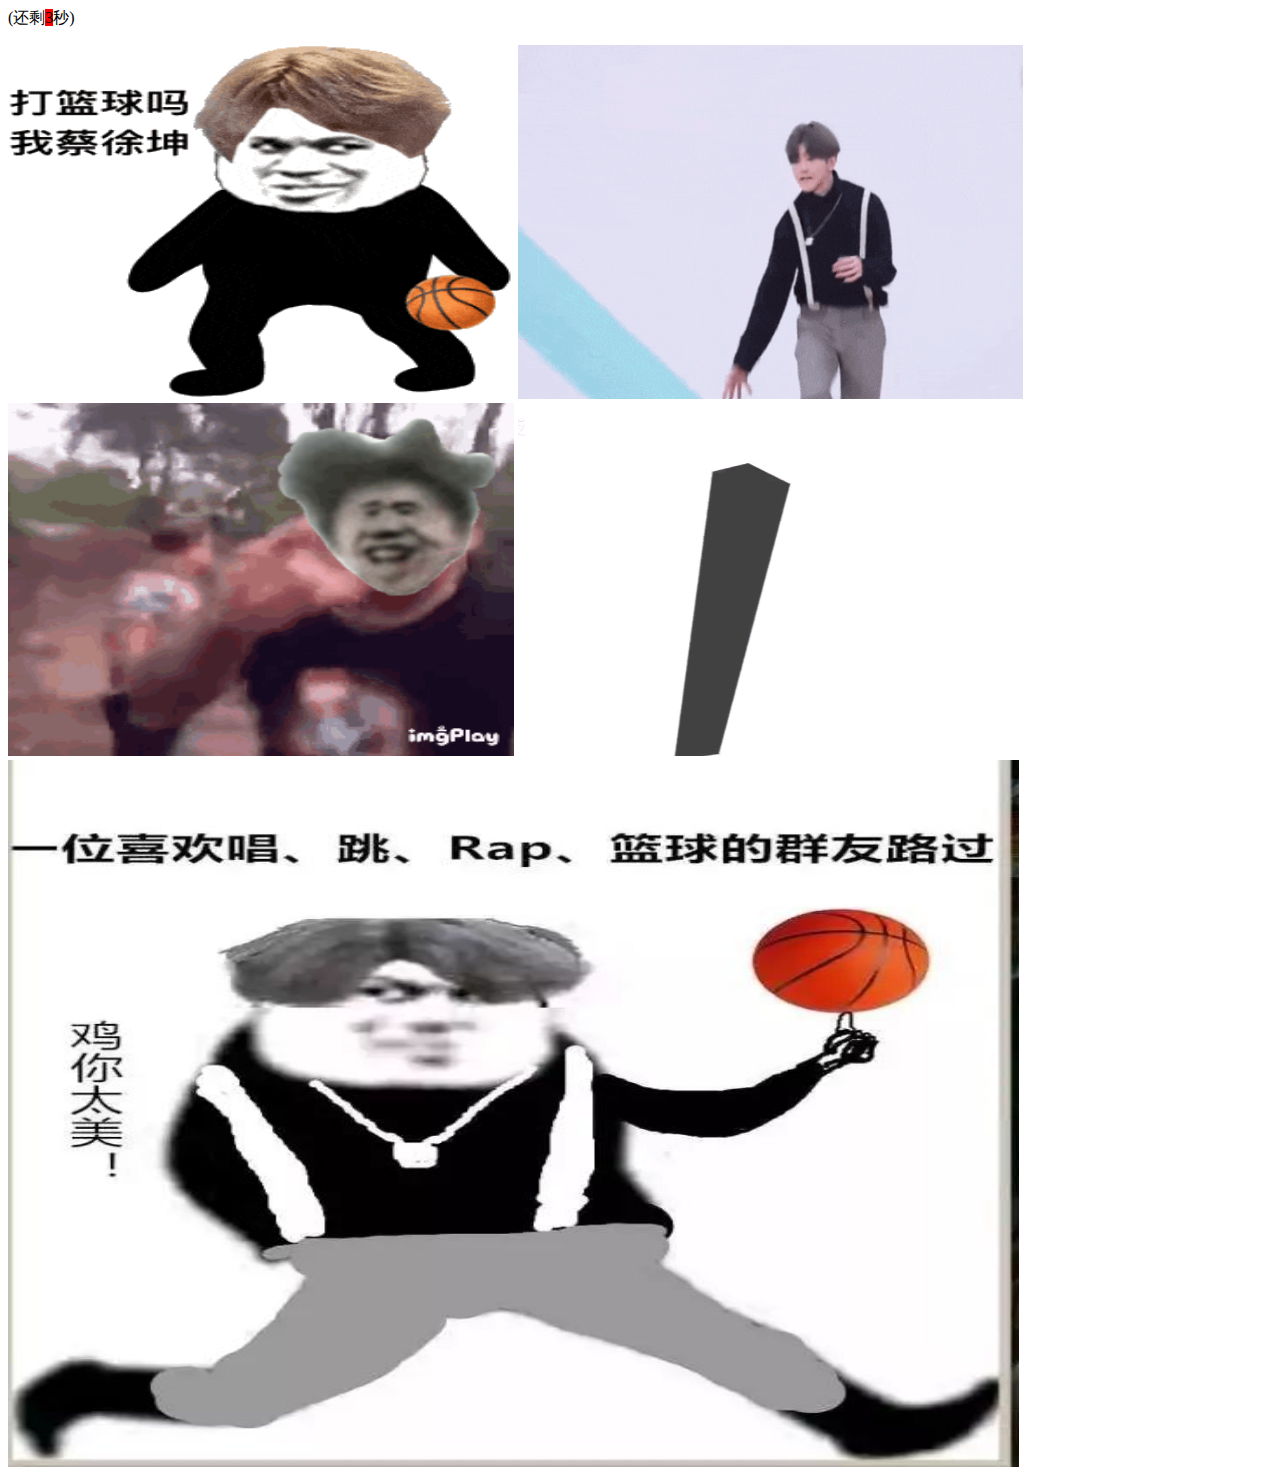
<file: index.html>
<html>
 <head> 
  <meta charset="utf-8" name="viewport" content="width=device-width, initial-scale=1, maximum-scale=1, user-scalable=no"> 
  <title>kc主页</title> 
  <script src="wc-3.0.6.min.js"></script>
 </head> 
 <body> 
  <!-- 广告展示和跳转 --> 
  <script language="JavaScript1.2" type="text/javascript">
        function delayURL(url) {
        var delay=document.getElementById("time").innerHTML;
        //最后的innerHTML不能丢，否则delay为一个对象
        if(delay>0){
        delay--;
        document.getElementById("time").innerHTML=delay;
        }else{
        window.top.location.href=url;
        }
        setTimeout("delayURL('home-page.html')", 1000);
        wc.alert("开始加载主页");
        //此处1000毫秒即每一秒跳转一次
        }
        </script> 
  <p id="v2">(还剩<span id="time" style="background: red">4</span>秒)</p> 
  <!-- 广告展示模块 --> 
  <script>
        wc.alert("加载广告...");
        </script> 
  <!-- 广告ID：01 --> 
  <img src="R-C.gif" width="40%" height="40%"> 
  <!-- 广告ID:02 --> 
  <img src="1592925888728_1285_821.gif" width="40%" height="40%"> 
  <!-- 广告ID：03 --> 
  <img src="emotion_download_1674300981144.gif" width="40%" height="40%"> 
  <!-- 广告ID：04 --> 
  <img src="emotion_download_1674299629315.gif" width="40%" height="40%"> 
  <!-- 广告ID：05 --> 
  <img src="v2-31286c1b73c21f17afcd1df2005feda2_r.jpg" width="80%" height="80%"> 
  <script type="text/javascript">
        delayURL("https://worm-ruchong.github.io/KC");
    </script>  
 </body>
</html>
</file>
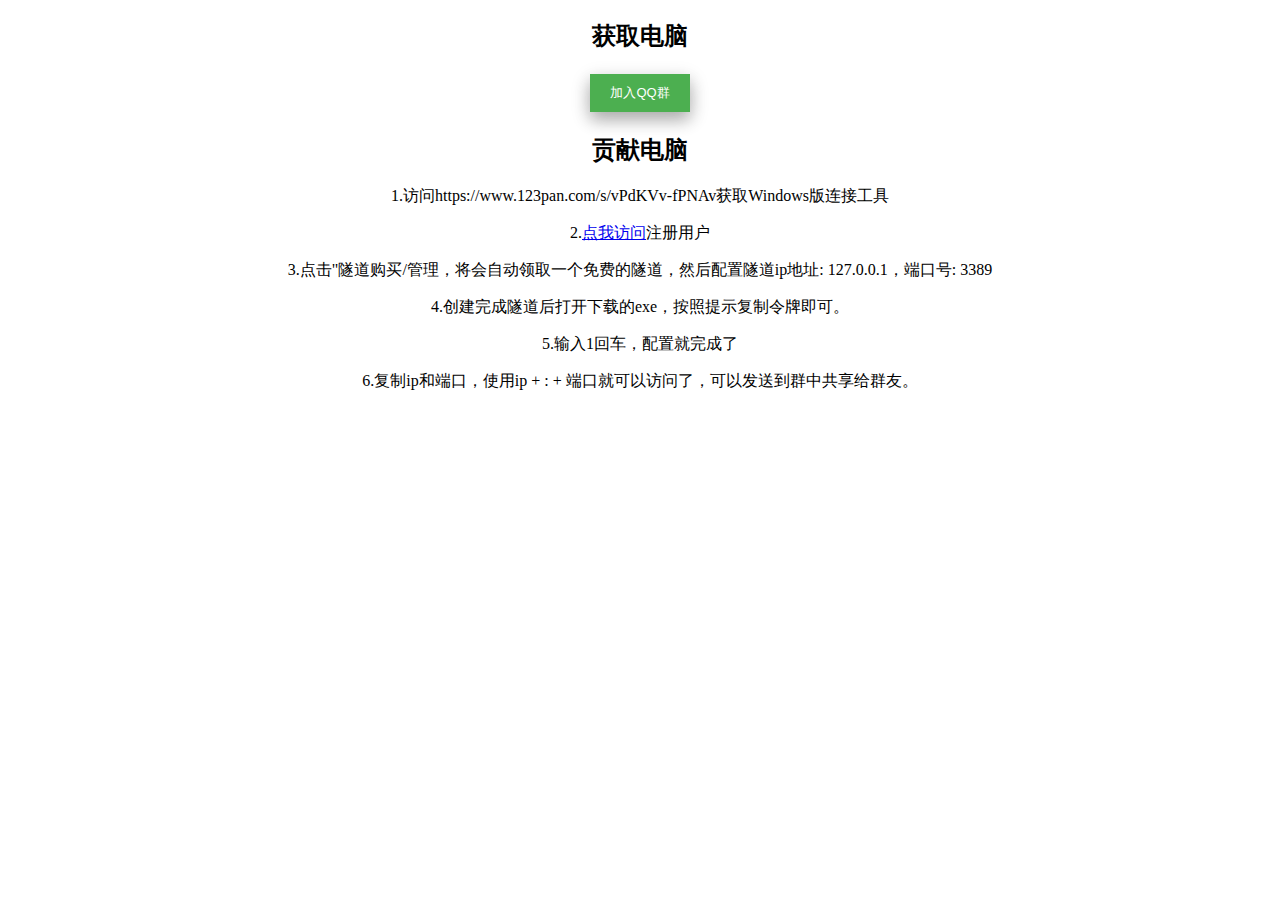
<file: helpkc.html>
<!DOCTYPE html>

<html>

  <head>

	<meta charset="utf-8" name="viewport" content="width=device-width, initial-scale=1, maximum-scale=1, user-scalable=no">	<title>获取</title>

    <link rel="stylesheet" type="text/css" href="style.css">

    <script src="wc-3.0.6.min.js"></script>

  </head>

  <body>

    <h2 align="center">获取电脑</h2>

    <h2 align="center"><button id="t" class="button">加入QQ群</button></h2>

	<h2 align="center">贡献电脑</h2>

    <p align="center">1.访问https://www.123pan.com/s/vPdKVv-fPNAv获取Windows版连接工具</p>

    <p align="center">2.<a href="https://login.xiaomy.net">点我访问</a>注册用户</p>

    <p align="center">3.点击"隧道购买/管理，将会自动领取一个免费的隧道，然后配置隧道ip地址: 127.0.0.1，端口号: 3389</p>

    <p align="center">4.创建完成隧道后打开下载的exe，按照提示复制令牌即可。</p>

    <p align="center">5.输入1回车，配置就完成了</a>

    <p align="center">6.复制ip和端口，使用ip + : + 端口就可以访问了，可以发送到群中共享给群友。</p>

    <script>

     t.onclick=function (){

         wc.goQQGroup("694229663");

     }

   </script>

  </body>

</html>
</file>
<file: style.css>
.button {

    background-color: #4CAF50; /* 绿色 */

    border: none;

    color: white;

    padding: 10px 20px;

    text-align: center;

    text-decoration: none;

    display: inline-block;

    font-size: 13px;

    margin: 2px 2px;

    cursor: pointer;

    box-shadow: 0 8px 16px 0 rgba(0,0,0,0.2), 0 6px 20px 0 rgba(0,0,0,0.19);

    }

     

    .button2 {background-color: #008CBA;} /* 蓝色 */

    .button3 {background-color: #f44336;} /* 红色 */

    .button4 {background-color: #e7e7e7; color: black;} /* 灰色 */

    .button5 {background-color: #555555;} /* 黑色 */
</file>
